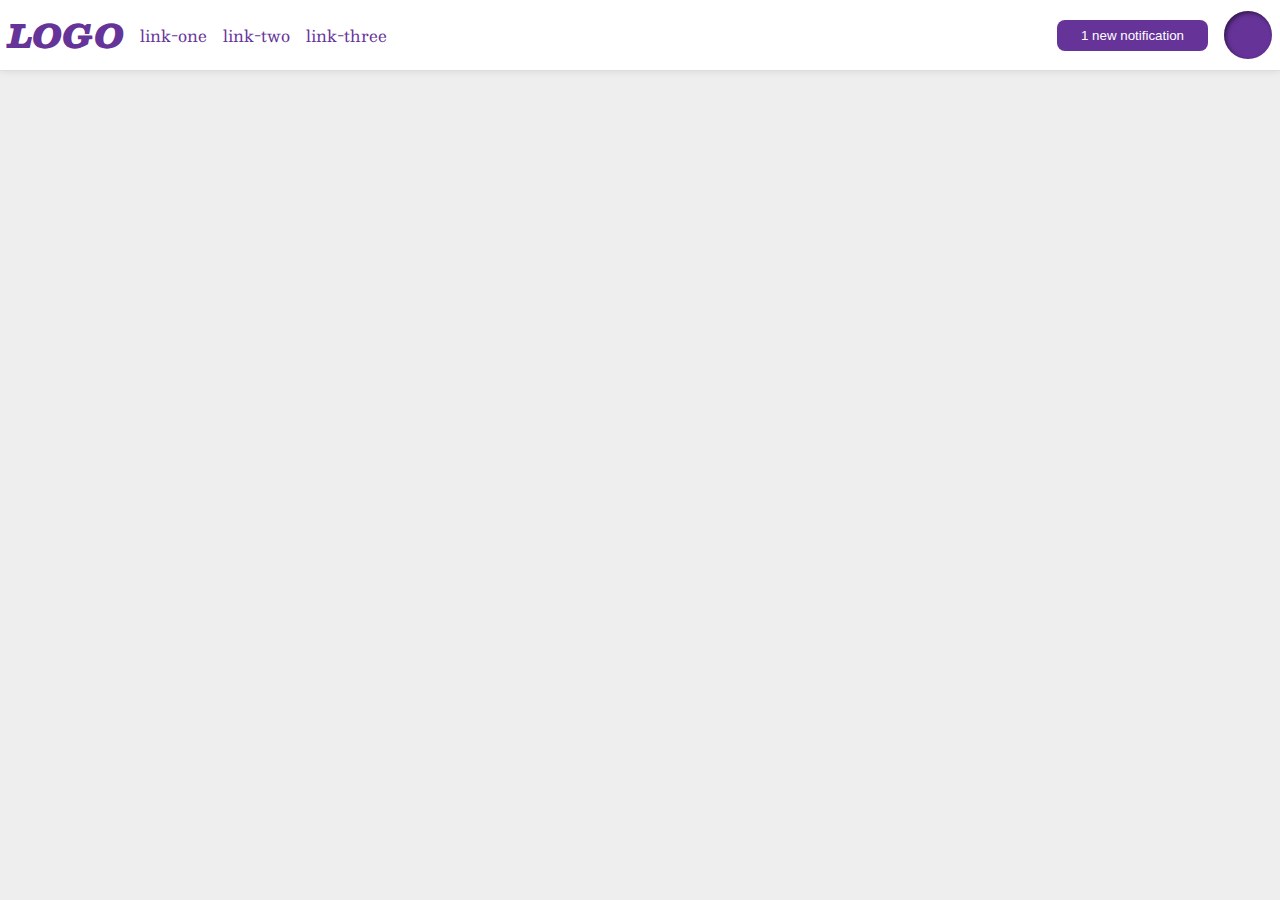
<file: foundations/flex/03-flex-header-2/index.html>
<!DOCTYPE html>
<html lang="en">
  <head>
    <meta charset="UTF-8" />
    <meta http-equiv="X-UA-Compatible" content="IE=edge" />
    <meta name="viewport" content="width=device-width, initial-scale=1.0" />
    <title>Flex Header 2</title>
    <link rel="stylesheet" href="style.css" />
  </head>
  <body>
    <div class="header">
      <div class="left-side">
        <div class="logo">LOGO</div>
        <ul class="links">
          <li><a href="https://google.com">link-one</a></li>
          <li><a href="https://google.com">link-two</a></li>
          <li><a href="https://google.com">link-three</a></li>
        </ul>
      </div>
      <div class="right-side">
        <button class="notifications">1 new notification</button>
        <div class="profile-image"></div>
      </div>
    </div>
  </body>
</html>
</file>
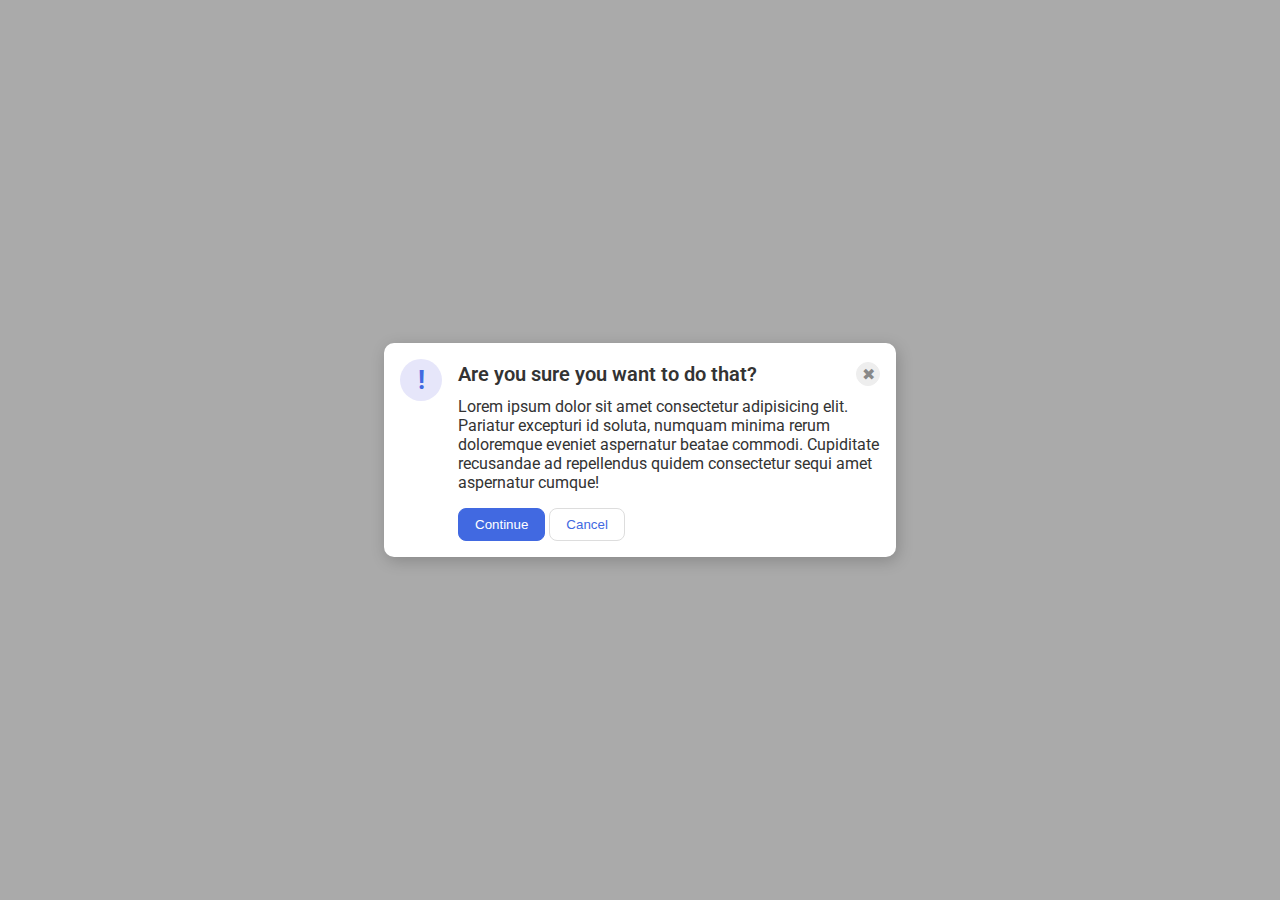
<file: foundations/flex/05-flex-modal/index.html>
<!DOCTYPE html>
<html lang="en">
  <head>
    <meta charset="UTF-8" />
    <meta http-equiv="X-UA-Compatible" content="IE=edge" />
    <meta name="viewport" content="width=device-width, initial-scale=1.0" />
    <link rel="stylesheet" href="style.css" />
    <title>Modal</title>
  </head>
  <body>
    <div class="modal">
      <div class="icon">!</div>
      <div class="modal-content">
        <div class="header-wrapper">
          <div class="header">Are you sure you want to do that?</div>
          <button class="close-button">✖</button>
        </div>
        <div class="text">
          Lorem ipsum dolor sit amet consectetur adipisicing elit. Pariatur
          excepturi id soluta, numquam minima rerum doloremque eveniet
          aspernatur beatae commodi. Cupiditate recusandae ad repellendus quidem
          consectetur sequi amet aspernatur cumque!
        </div>
        <div class="modal-footer">
          <button class="continue">Continue</button>
          <button class="cancel">Cancel</button>
        </div>
      </div>
    </div>
  </body>
</html>
</file>
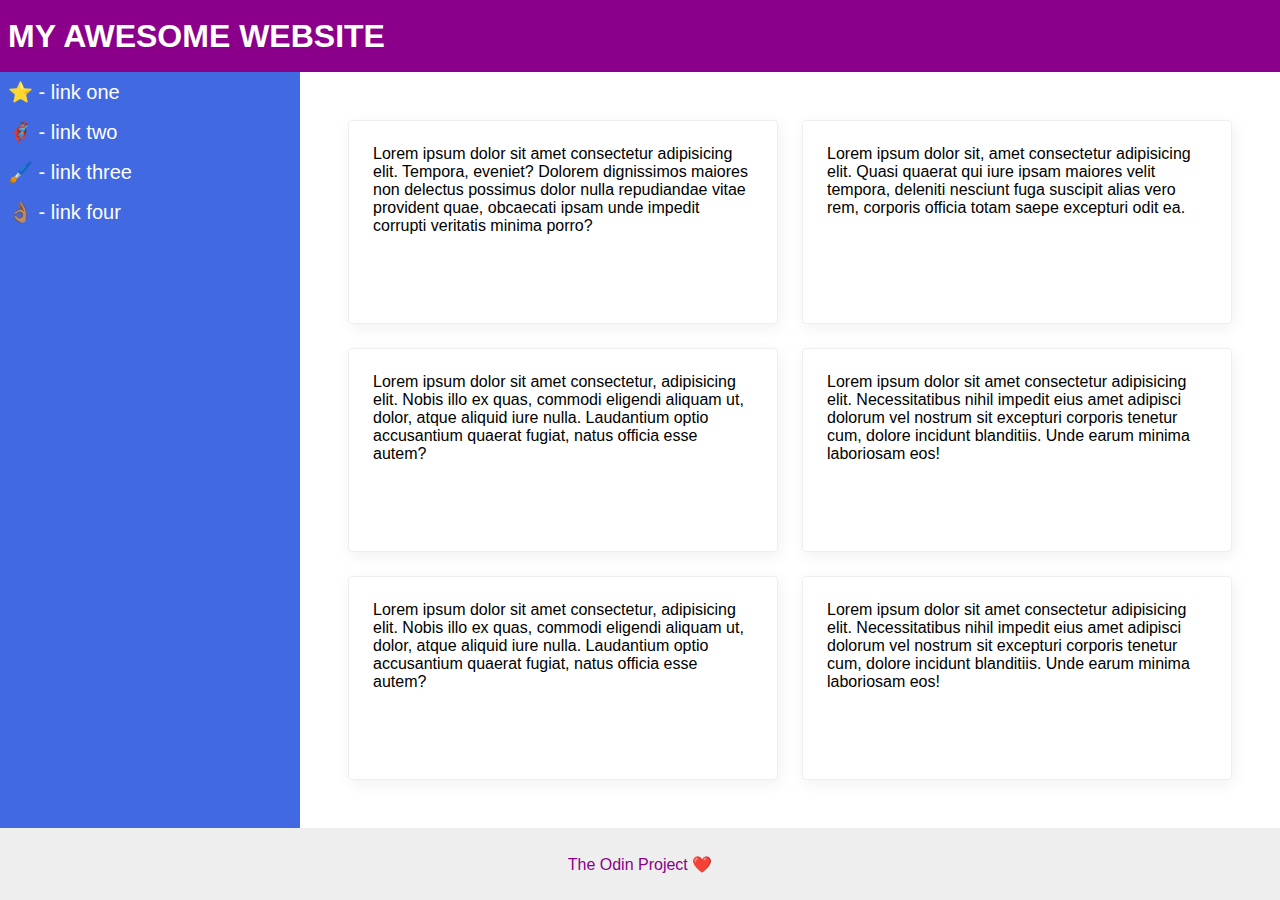
<file: foundations/flex/07-flex-layout-2/index.html>
<!DOCTYPE html>
<html lang="en">
  <head>
    <meta charset="UTF-8" />
    <meta http-equiv="X-UA-Compatible" content="IE=edge" />
    <meta name="viewport" content="width=device-width, initial-scale=1.0" />
    <title>The Holy Grail</title>
    <link rel="stylesheet" href="style.css" />
  </head>
  <body>
    <div class="header">MY AWESOME WEBSITE</div>

    <div class="content">
      <div class="sidebar">
        <ul>
          <li><a href="#">⭐ - link one</a></li>
          <li><a href="#">🦸🏽‍♂️ - link two</a></li>
          <li><a href="#">🖌️ - link three</a></li>
          <li><a href="#">👌🏽 - link four</a></li>
        </ul>
      </div>
      <div class="cards">
        <div class="card">
          Lorem ipsum dolor sit amet consectetur adipisicing elit. Tempora,
          eveniet? Dolorem dignissimos maiores non delectus possimus dolor nulla
          repudiandae vitae provident quae, obcaecati ipsam unde impedit
          corrupti veritatis minima porro?
        </div>
        <div class="card">
          Lorem ipsum dolor sit, amet consectetur adipisicing elit. Quasi
          quaerat qui iure ipsam maiores velit tempora, deleniti nesciunt fuga
          suscipit alias vero rem, corporis officia totam saepe excepturi odit
          ea.
        </div>
        <div class="card">
          Lorem ipsum dolor sit amet consectetur, adipisicing elit. Nobis illo
          ex quas, commodi eligendi aliquam ut, dolor, atque aliquid iure nulla.
          Laudantium optio accusantium quaerat fugiat, natus officia esse autem?
        </div>
        <div class="card">
          Lorem ipsum dolor sit amet consectetur adipisicing elit.
          Necessitatibus nihil impedit eius amet adipisci dolorum vel nostrum
          sit excepturi corporis tenetur cum, dolore incidunt blanditiis. Unde
          earum minima laboriosam eos!
        </div>
        <div class="card">
          Lorem ipsum dolor sit amet consectetur, adipisicing elit. Nobis illo
          ex quas, commodi eligendi aliquam ut, dolor, atque aliquid iure nulla.
          Laudantium optio accusantium quaerat fugiat, natus officia esse autem?
        </div>
        <div class="card">
          Lorem ipsum dolor sit amet consectetur adipisicing elit.
          Necessitatibus nihil impedit eius amet adipisci dolorum vel nostrum
          sit excepturi corporis tenetur cum, dolore incidunt blanditiis. Unde
          earum minima laboriosam eos!
        </div>
      </div>
    </div>
    <div class="footer">The Odin Project ❤️</div>
  </body>
</html>
</file>
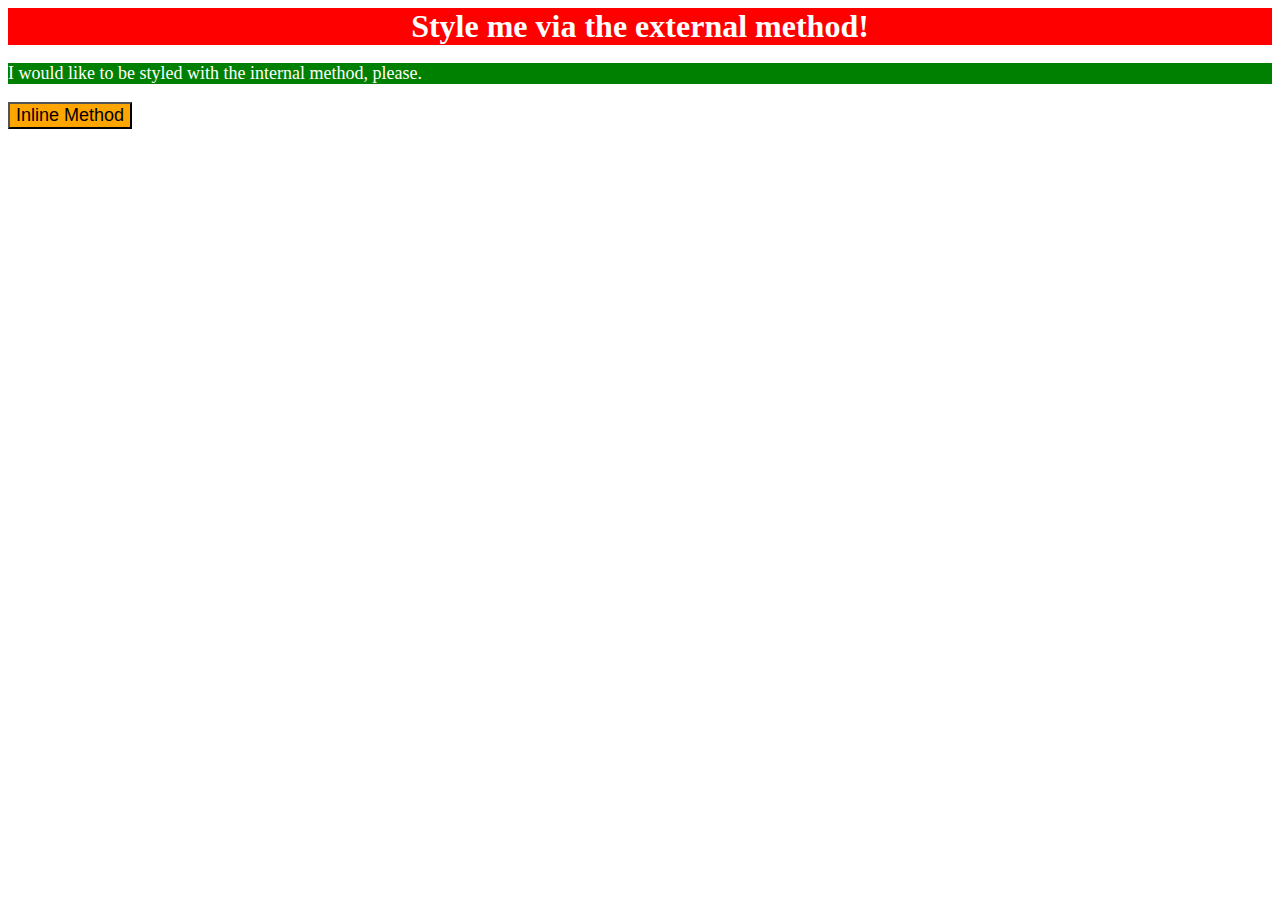
<file: foundations/intro-to-css/01-css-methods/index.html>
<!DOCTYPE html>
<html lang="en">
  <head>
    <meta charset="UTF-8" />
    <meta http-equiv="X-UA-Compatible" content="IE=edge" />
    <meta name="viewport" content="width=device-width, initial-scale=1.0" />
    <link rel="stylesheet" href="style.css" />
    <title>Methods for Adding CSS</title>
    <style>
      p {
        background-color: green;
        color: white;
        font-size: 18px;
      }
    </style>
  </head>
  <body>
    <div>Style me via the external method!</div>
    <p>I would like to be styled with the internal method, please.</p>
    <button style="background-color: orange; font-size: 18px">
      Inline Method
    </button>
  </body>
</html>
</file>
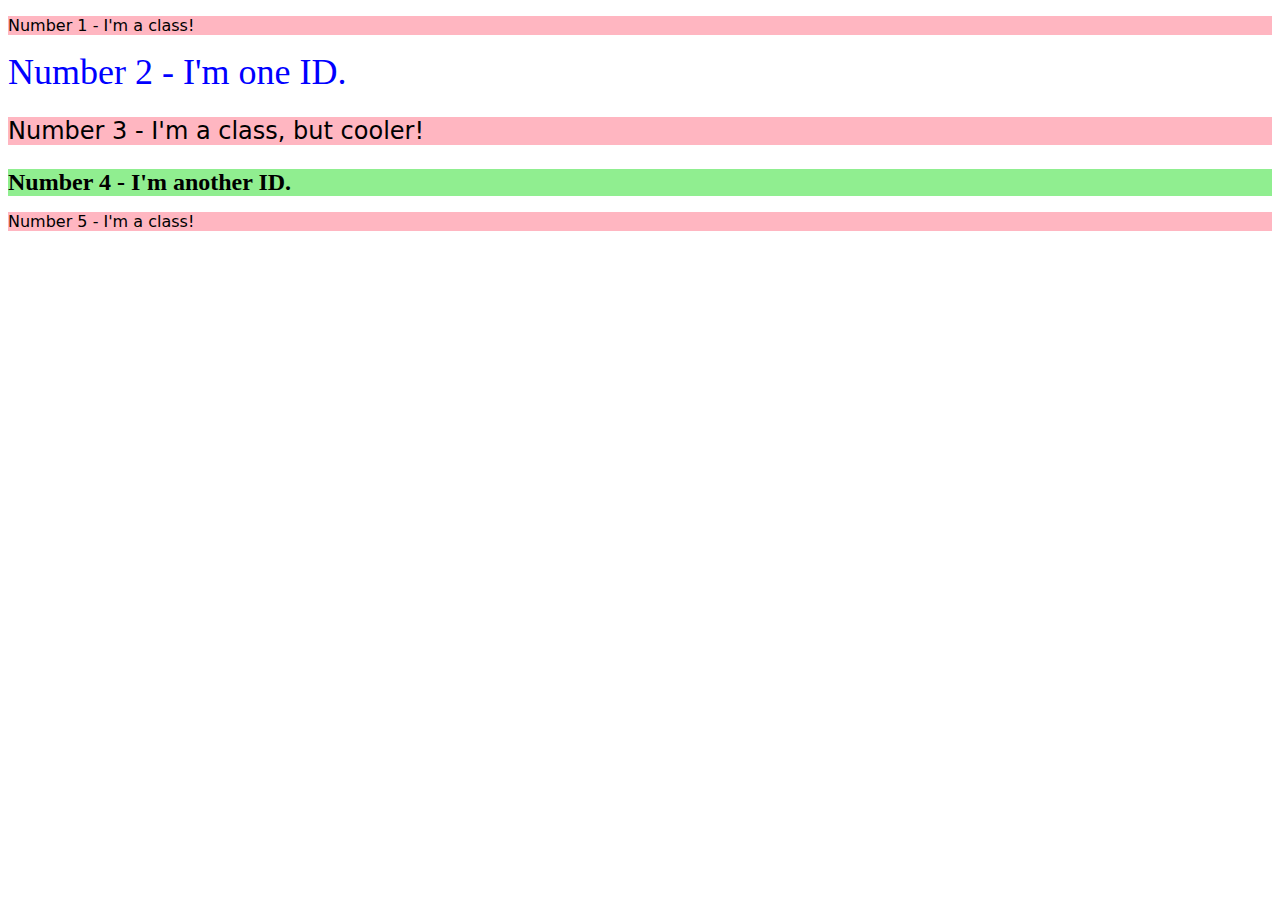
<file: foundations/intro-to-css/02-class-id-selectors/index.html>
<!DOCTYPE html>
<html lang="en">
  <head>
    <meta charset="UTF-8" />
    <meta http-equiv="X-UA-Compatible" content="IE=edge" />
    <meta name="viewport" content="width=device-width, initial-scale=1.0" />
    <title>Class and ID Selectors</title>
    <link rel="stylesheet" href="style.css" />
  </head>
  <body>
    <p class="pink">Number 1 - I'm a class!</p>
    <div id="blue">Number 2 - I'm one ID.</div>
    <p class="pink large">Number 3 - I'm a class, but cooler!</p>
    <div id="light-green">Number 4 - I'm another ID.</div>
    <p class="pink">Number 5 - I'm a class!</p>
  </body>
</html>
</file>
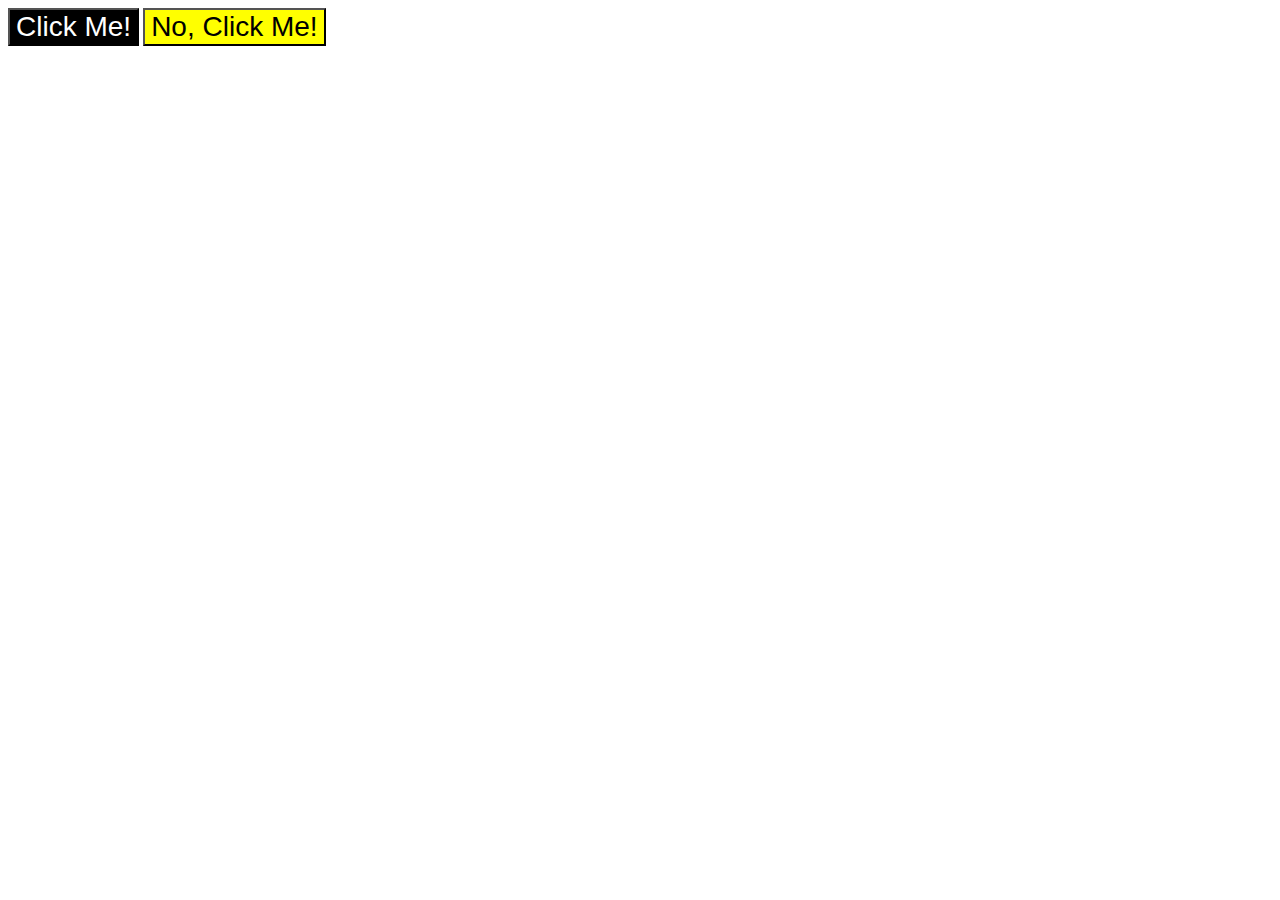
<file: foundations/intro-to-css/03-grouping-selectors/index.html>
<!DOCTYPE html>
<html lang="en">
  <head>
    <meta charset="UTF-8" />
    <meta http-equiv="X-UA-Compatible" content="IE=edge" />
    <meta name="viewport" content="width=device-width, initial-scale=1.0" />
    <title>Grouping Selectors</title>
    <link rel="stylesheet" href="style.css" />
  </head>
  <body>
    <button class="primary">Click Me!</button>
    <button class="secondary">No, Click Me!</button>
  </body>
</html>
</file>
<file: foundations/flex/03-flex-header-2/style.css>
/* this is some magical font-importing.  
you'll learn about it later. */
@import url('https://fonts.googleapis.com/css2?family=Besley:ital,wght@0,400;1,900&display=swap');

body {
  margin: 0;
  background: #eee;
  font-family: Besley, serif;
}

.header {
  background: white;
  border-bottom: 1px solid #ddd;
  box-shadow: 0 0 8px rgba(0, 0, 0, 0.1);
  display: flex;
  justify-content: space-between;
  padding: 8px;
}

.left-side,
.right-side {
  display: flex;
  align-items: center;
  gap: 16px;
}

.links {
  display: flex;
  gap: 16px;
}

.profile-image {
  background: rebeccapurple;
  box-shadow: inset 2px 2px 4px rgba(0, 0, 0, 0.5);
  border-radius: 50%;
  width: 48px;
  height: 48px;
}

.logo {
  color: rebeccapurple;
  font-size: 32px;
  font-weight: 900;
  font-style: italic;
}

button {
  border: none;
  border-radius: 8px;
  background: rebeccapurple;
  color: white;
  padding: 8px 24px;
}

a {
  /* this removes the line under our links */
  text-decoration: none;
  color: rebeccapurple;
}

ul {
  list-style-type: none;
  padding: 0;
  margin: 0;
}
</file>
<file: foundations/flex/05-flex-modal/style.css>
@import url('https://fonts.googleapis.com/css2?family=Roboto:wght@400;700&display=swap');

html,
body {
  height: 100%;
}

body {
  font-family: Roboto, sans-serif;
  margin: 0;
  background: #aaa;
  color: #333;
  /* I'll give you this one for free lol */
  display: flex;
  align-items: center;
  justify-content: center;
}

.modal {
  background: white;
  width: 480px;
  border-radius: 10px;
  box-shadow: 2px 4px 16px rgba(0, 0, 0, 0.2);
  display: flex;
  gap: 16px;
  padding: 16px;
}

.modal-content {
  display: flex;
  flex-direction: column;
  gap: 8px;
}

.icon {
  color: royalblue;
  font-size: 26px;
  font-weight: 700;
  background: lavender;
  width: 42px;
  height: 42px;
  border-radius: 50%;
  display: flex;
  align-items: center;
  justify-content: center;
  flex: 0 0 42px;
}

.header-wrapper {
  display: flex;
  justify-content: space-between;
  align-items: center;
}

.header {
  font-size: 20px;
  font-weight: 600;
  line-height: 1.5;
}

.modal-footer {
  margin-top: 8px;
}

.close-button {
  background: #eee;
  border-radius: 50%;
  color: #888;
  font-weight: 400;
  font-size: 16px;
  height: 24px;
  width: 24px;
  display: flex;
  align-items: center;
  justify-content: center;
  border: 1px solid #eee;
  padding: 0;
}

button {
  cursor: pointer;
  padding: 8px 16px;
  border-radius: 8px;
}

button.continue {
  background: royalblue;
  border: 1px solid royalblue;
  color: white;
}

button.cancel {
  background: white;
  border: 1px solid #ddd;
  color: royalblue;
}
</file>
<file: foundations/flex/07-flex-layout-2/style.css>
body {
  font-family: -apple-system, BlinkMacSystemFont, 'Segoe UI', Roboto, Oxygen,
    Ubuntu, Cantarell, 'Open Sans', 'Helvetica Neue', sans-serif;
  margin: 0;
  min-height: 100vh;
  display: flex;
  flex-direction: column;
}

.header {
  height: 72px;
  background: darkmagenta;
  color: white;
  font-size: 32px;
  font-weight: 900;
  line-height: 1;
  display: flex;
  align-items: center;
  padding-left: 8px;
}

.content {
  display: flex;
  flex: 1;
}

.cards {
  display: flex;
  flex-wrap: wrap;
  gap: 24px;
  padding: 48px;
}

.footer {
  height: 72px;
  background: #eee;
  color: darkmagenta;
  display: flex;
  align-items: center;
  justify-content: center;
}

.sidebar {
  background: royalblue;
  box-sizing: border-box;
  flex: 0 0 300px;
}

.card {
  border: 1px solid #eee;
  box-shadow: 2px 4px 16px rgba(0, 0, 0, 0.06);
  border-radius: 4px;

  flex: 1 1 275px;
  padding: 24px;
}

ul {
  list-style-type: none;
  padding: 0;
  margin: 0;
  display: flex;
  flex-direction: column;
}

ul a {
  color: #fff;
  text-decoration: none;
  display: block;
  padding: 8px;
  font-size: 20px;
}

ul a:hover {
  background-color: rgb(40, 72, 168);
}
</file>
<file: foundations/intro-to-css/01-css-methods/style.css>
div {
  background-color: red;
  color: white;
  font-size: 32px;
  text-align: center;
  font-weight: bold;
}
</file>
<file: foundations/intro-to-css/02-class-id-selectors/style.css>
/* Add CSS Styling */

.pink {
  background-color: #ffb6c1;
  font-family: Verdana, 'DejaVu Sans', sans-serif;
}

.large {
  font-size: 24px;
}

#blue {
  color: #0000ff;
  font-size: 36px;
}

#light-green {
  background-color: #90ee90;
  font-weight: bold;
  font-size: 24px;
}
</file>
<file: foundations/intro-to-css/03-grouping-selectors/style.css>
/* Add CSS Styling */

.primary,
.secondary {
  font-size: 28px;
  font-family: Helvetica, 'Times New Roman', sans-serif;
}

.primary {
  background-color: #000;
  color: #fff;
}

.secondary {
  background-color: #ffff00;
}
</file>
